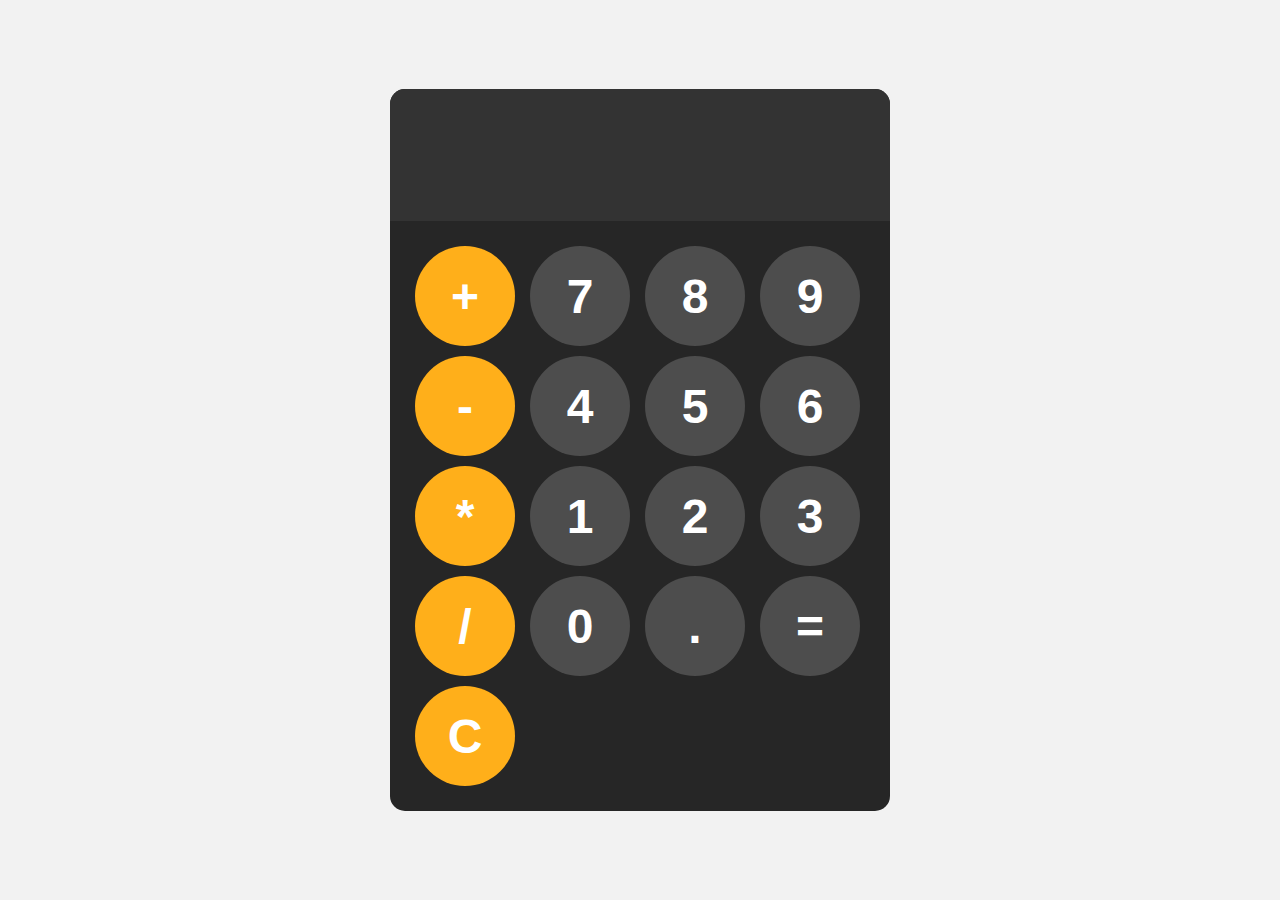
<file: Index.html>
<!DOCTYPE html>
<html lang="en">
<head>
    <meta charset="UTF-8">
    <meta name="viewport" content="width=device-width, initial-scale=1.0">
    <link rel="stylesheet" href="calc.css">
    <title>mycalc</title>
</head>
<body>
    <div id="calculator">
        <input id="display" readonly>
        <div id="keys">
            <button onclick="appendToDisplay('+')" class="operator-btn">+</button>
            <button onclick="appendToDisplay('7')">7</button>
            <button onclick="appendToDisplay('8')">8</button>
            <button onclick="appendToDisplay('9')">9</button>
            <button onclick="appendToDisplay('-')" class="operator-btn">-</button>
            <button onclick="appendToDisplay('4')">4</button>
            <button onclick="appendToDisplay('5')">5</button>
            <button onclick="appendToDisplay('6')">6</button>
            <button onclick="appendToDisplay('*')" class="operator-btn">*</button>
            <button onclick="appendToDisplay('1')">1</button>
            <button onclick="appendToDisplay('2')">2</button>
            <button onclick="appendToDisplay('3')">3</button>
            <button onclick="appendToDisplay('/')" class="operator-btn">/</button>
            <button onclick="appendToDisplay('0')">0</button>
            <button onclick="appendToDisplay('.')">.</button>
            <button onclick="calculate()">=</button>
            <button onclick="clearDisplay()" class="operator-btn">C</button>
        </div>

    </div>

    <script src="calc.js"></script>
</body>
</html>
</file>
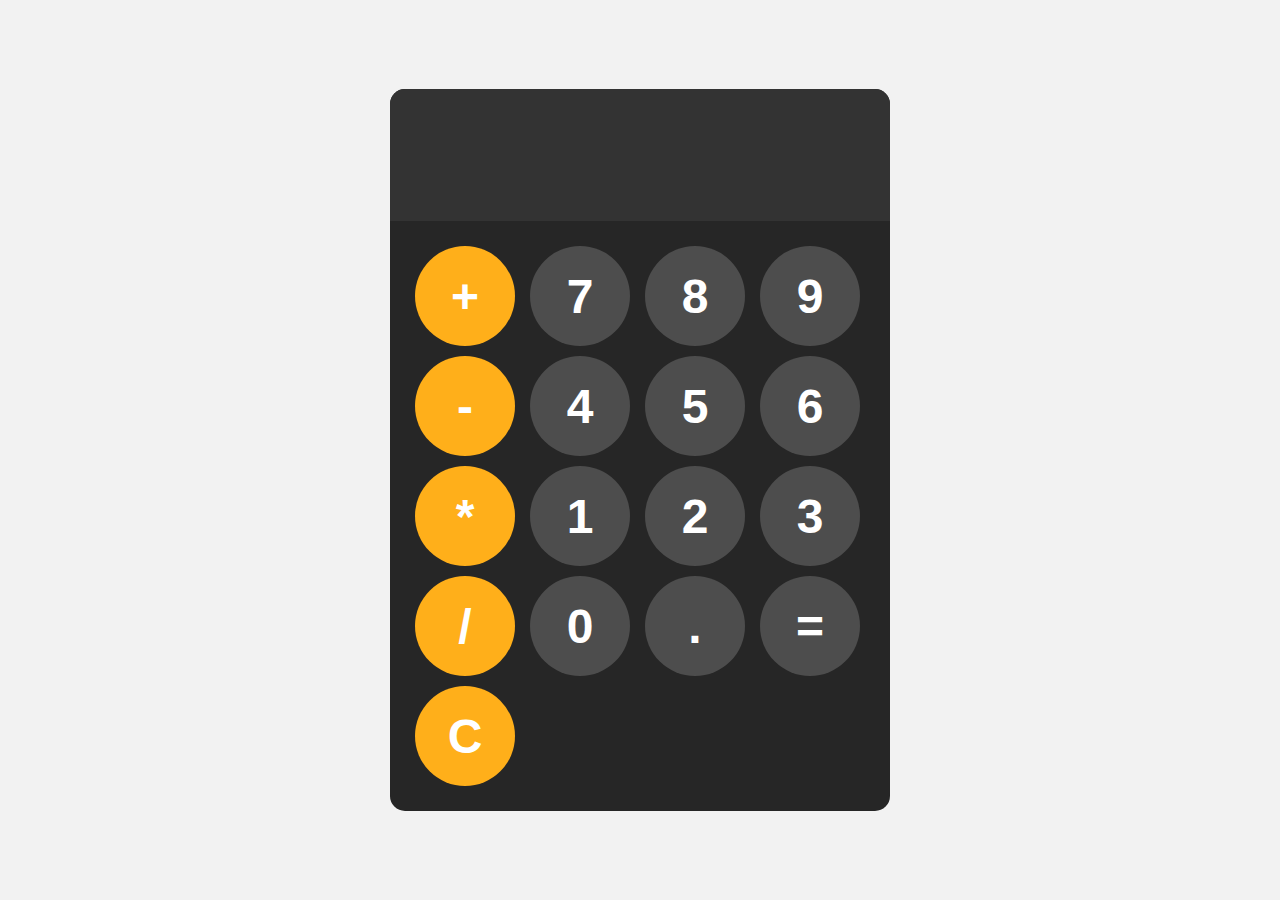
<file: calc.html>
<!DOCTYPE html>
<html lang="en">
<head>
    <meta charset="UTF-8">
    <meta name="viewport" content="width=device-width, initial-scale=1.0">
    <link rel="stylesheet" href="calc.css">
    <title>mycalc</title>
</head>
<body>
    <div id="calculator">
        <input id="display" readonly>
        <div id="keys">
            <button onclick="appendToDisplay('+')" class="operator-btn">+</button>
            <button onclick="appendToDisplay('7')">7</button>
            <button onclick="appendToDisplay('8')">8</button>
            <button onclick="appendToDisplay('9')">9</button>
            <button onclick="appendToDisplay('-')" class="operator-btn">-</button>
            <button onclick="appendToDisplay('4')">4</button>
            <button onclick="appendToDisplay('5')">5</button>
            <button onclick="appendToDisplay('6')">6</button>
            <button onclick="appendToDisplay('*')" class="operator-btn">*</button>
            <button onclick="appendToDisplay('1')">1</button>
            <button onclick="appendToDisplay('2')">2</button>
            <button onclick="appendToDisplay('3')">3</button>
            <button onclick="appendToDisplay('/')" class="operator-btn">/</button>
            <button onclick="appendToDisplay('0')">0</button>
            <button onclick="appendToDisplay('.')">.</button>
            <button onclick="calculate()">=</button>
            <button onclick="clearDisplay()" class="operator-btn">C</button>
        </div>

    </div>

    <script src="calc.js"></script>
</body>
</html>
</file>
<file: calc.css>
body {
    margin: 0;
    display: flex;
    justify-content: center;
    align-items: center;
    height: 100vh;
    background-color: hsl(0, 0%, 95%);
}
#calculator {
    font-family: Arial, sans-serif;
    background-color: hsl(0, 0%, 15%);
    border-radius: 15px;
    max-width: 500px;
    overflow: hidden;

}
#display {
    width: 100%;
    padding: 20px;
    font-size: 5rem;
    text-align: left;
    border: none;
    background-color: hsl(0, 0%, 20%);
    color: white;
}
#keys {
    display: grid;
    grid-template-columns: repeat(4, 1fr);
    gap: 10px;
    padding: 25px;
}
button {
    width: 100px;
    height: 100px;
    border-radius: 50px;
    border: none;
    background-color: hsl(0, 0%, 30%);
    color: white;
    font-size: 3rem;
    font-weight: bold;
    cursor: pointer;

}
button:hover {
    background-color: hsl(0, 0%, 40%);
}
button:active {
    background-color: hsl(0, 0%, 50%);
}
.operator-btn {
    background-color: hsl(39, 100%, 55%);
}
.operator-btn:hover {
    background-color: hsl(39, 100%, 65%);
}
.operator-btn:active {
    background-color: hsl(39, 100%, 75%);
}
</file>
